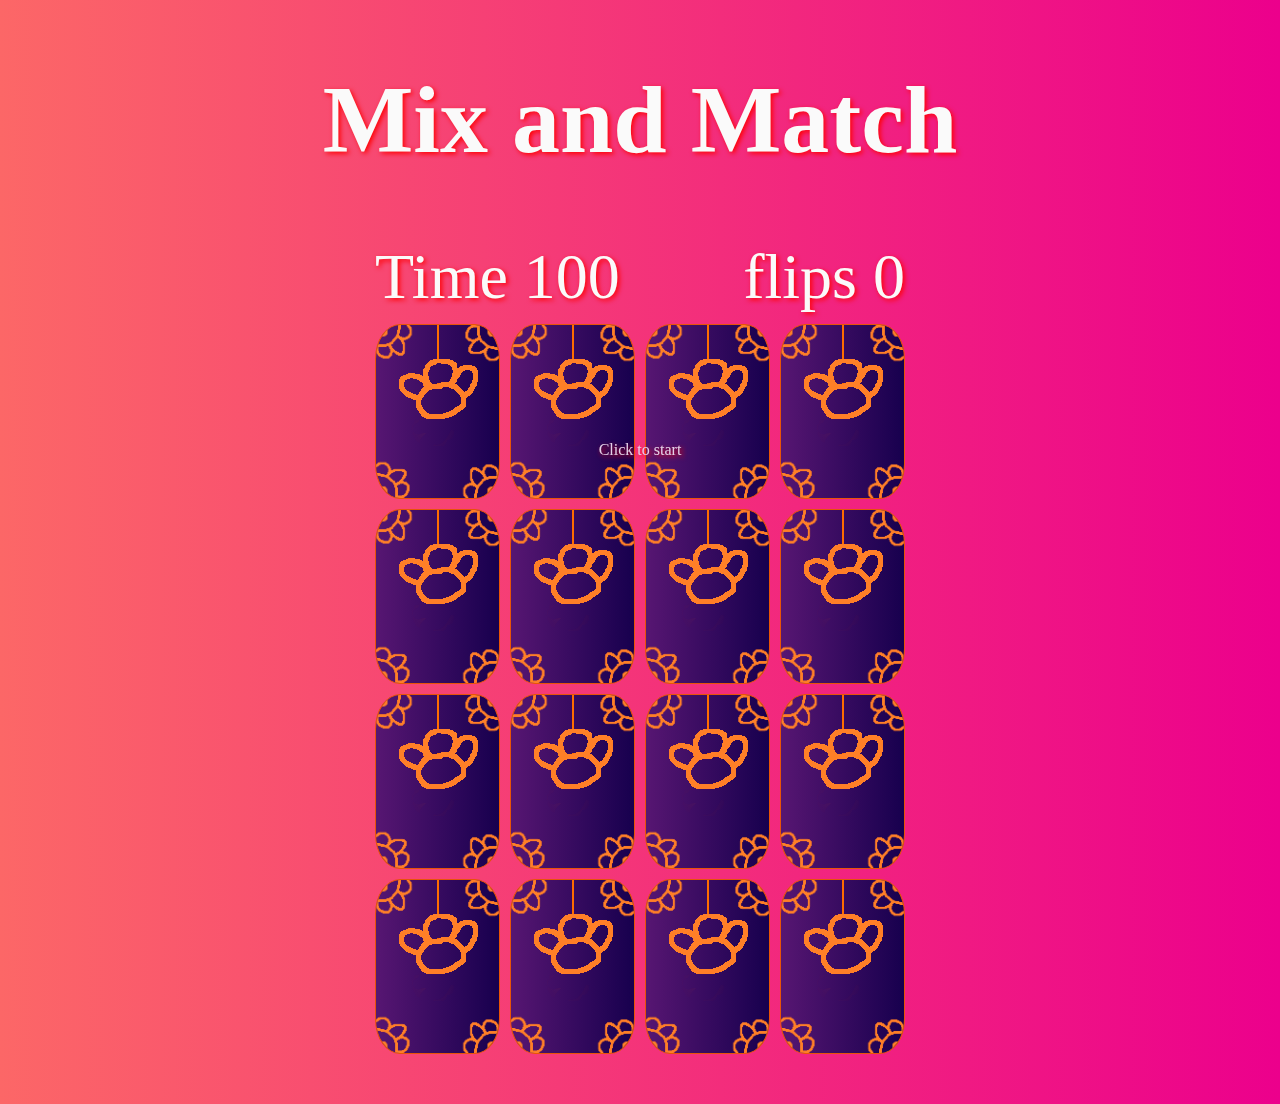
<file: index.html>
<!DOCTYPE html>
<html lang="en">
<head>
    <meta charset="UTF-8">
    <meta name="viewport" content="width=device-width, initial-scale=1.0">
    
    <link rel="stylesheet" href="assets/style.css">
    <script src="assets/js/gamescript.js" async></script> <!--async is there to load javascript at the same time-->
    <title>java game</title>
</head>
<body>
    <section class="overflow">
    <h1 class="title">Mix and Match</h1>
    <div class="overlay-text vis  ">
     Click to start
    </div>
    <div id="game-over-text" class="overlay-text">
     GAME OVER
     <span class="overlay-text-small">Click to restart</span>
    </div>
    <div id="victory-text" class="overlay-text">
     VICTORY
     <span class="overlay-text-small">Click to restart</span>
    </div>
    <div class="game-container">
        <div class="game-info-container">
            <div class="game-info">
                Time <span id="time-remaining">100</span>
            </div>
            <div class="game-info">
                flips <span id="flips">0</span>
            </div>
         </div>
         <div class="card ">
         <!--Classes for back of cards-->
            <div class="card-back card-face">
                <img class="paw paw-top-left" src="assets/img/paw.png" alt="a cobweb top left">
                <img class="paw paw-top-right" src="assets/img/paw.png" alt="a cobweb top right">
                <img class="paw paw-bottom-left" src="assets/img/paw.png" alt="a cobweb bottom left">
                <img class="paw paw-bottom-right" src="assets/img/paw.png" alt="a cobweb bottom right">
                <img class="bearpaw" src="assets/img/bear.png" alt="a bear paw">
            </div>
        <!--Classes for front of cards-->
            <div class="card-front card-face">
                <img class="paw paw-top-left" src="assets/img/paw.png" alt="a cobweb top left">
                <img class="paw paw-top-right" src="assets/img/paw.png" alt="a cobweb top right">
                <img class="paw paw-bottom-left" src="assets/img/paw.png" alt="a cobweb bottom left">
                <img class="paw paw-bottom-right" src="assets/img/paw.png" alt="a cobweb bottom right">
                <img class="card-value" src="assets/img/elephant.png" alt="a cobweb">
            </div>
         </div>
         <div class="card">
         <!--Classes for back of cards-->
            <div class="card-back card-face">
                <img class="paw paw-top-left" src="assets/img/paw.png" alt="a cobweb top left">
                <img class="paw paw-top-right" src="assets/img/paw.png" alt="a cobweb top right">
                <img class="paw paw-bottom-left" src="assets/img/paw.png" alt="a cobweb bottom left">
                <img class="paw paw-bottom-right" src="assets/img/paw.png" alt="a cobweb bottom right">
                <img class="bearpaw" src="assets/img/bear.png" alt="a bear paw">
            </div>
        <!--Classes for front of cards-->
            <div class="card-front card-face">
                <img class="paw paw-top-left" src="assets/img/paw.png" alt="a paw top left">
                <img class="paw paw-top-right" src="assets/img/paw.png" alt="a paw top right">
                <img class="paw paw-bottom-left" src="assets/img/paw.png" alt="a paw bottom left">
                <img class="paw paw-bottom-right" src="assets/img/paw.png" alt="a paw bottom right">
                <img class="card-value" src="assets/img/elephant.png" alt="a paw">
            </div>
         </div><div class="card">
         <!--Classes for back of cards-->
            <div class="card-back card-face">
               <img class="paw paw-top-left" src="assets/img/paw.png" alt="a cobweb top left">
                <img class="paw paw-top-right" src="assets/img/paw.png" alt="a cobweb top right">
                <img class="paw paw-bottom-left" src="assets/img/paw.png" alt="a cobweb bottom left">
                <img class="paw paw-bottom-right" src="assets/img/paw.png" alt="a cobweb bottom right">
                <img class="bearpaw" src="assets/img/bear.png" alt="a bear paw">
            </div>
        <!--Classes for front of cards-->
            <div class="card-front card-face">
                <img class="paw paw-top-left" src="assets/img/paw.png" alt="a paw top left">
                <img class="paw paw-top-right" src="assets/img/paw.png" alt="a paw top right">
                <img class="paw paw-bottom-left" src="assets/img/paw.png" alt="a paw bottom left">
                <img class="paw paw-bottom-right" src="assets/img/paw.png" alt="a paw bottom right">
                <img class="card-value" src="assets/img/Dracula.png" alt="a cobweb">
            </div>
         </div><div class="card">
         <!--Classes for back of cards-->
            <div class="card-back card-face">
               <img class="paw paw-top-left" src="assets/img/paw.png" alt="a cobweb top left">
                <img class="paw paw-top-right" src="assets/img/paw.png" alt="a cobweb top right">
                <img class="paw paw-bottom-left" src="assets/img/paw.png" alt="a cobweb bottom left">
                <img class="paw paw-bottom-right" src="assets/img/paw.png" alt="a cobweb bottom right">
                <img class="bearpaw" src="assets/img/bear.png" alt="a bear paw">
            </div>
        <!--Classes for front of cards-->
            <div class="card-front card-face">
                <img class="paw paw-top-left" src="assets/img/paw.png" alt="a paw top left">
                <img class="paw paw-top-right" src="assets/img/paw.png" alt="a paw top right">
                <img class="paw paw-bottom-left" src="assets/img/paw.png" alt="a paw bottom left">
                <img class="paw paw-bottom-right" src="assets/img/paw.png" alt="a paw bottom right">
                <img class="card-value" src="assets/img/Dracula.png" alt="a cobweb">
            </div>
         </div><div class="card">
         <!--Classes for back of cards-->
            <div class="card-back card-face">
                <img class="paw paw-top-left" src="assets/img/paw.png" alt="a cobweb top left">
                <img class="paw paw-top-right" src="assets/img/paw.png" alt="a cobweb top right">
                <img class="paw paw-bottom-left" src="assets/img/paw.png" alt="a cobweb bottom left">
                <img class="paw paw-bottom-right" src="assets/img/paw.png" alt="a cobweb bottom right">
                <img class="bearpaw" src="assets/img/bear.png" alt="a bear paw">
            </div>
        <!--Classes for front of cards-->
            <div class="card-front card-face">
                 <img class="paw paw-top-left" src="assets/img/paw.png" alt="a paw top left">
                <img class="paw paw-top-right" src="assets/img/paw.png" alt="a paw top right">
                <img class="paw paw-bottom-left" src="assets/img/paw.png" alt="a paw bottom left">
                <img class="paw paw-bottom-right" src="assets/img/paw.png" alt="a paw bottom right">
                <img class="card-value" src="assets/img/Cauldron.png" alt="a cobweb">
            </div>
         </div><div class="card">
         <!--Classes for back of cards-->
            <div class="card-back card-face">
               <img class="paw paw-top-left" src="assets/img/paw.png" alt="a cobweb top left">
                <img class="paw paw-top-right" src="assets/img/paw.png" alt="a cobweb top right">
                <img class="paw paw-bottom-left" src="assets/img/paw.png" alt="a cobweb bottom left">
                <img class="paw paw-bottom-right" src="assets/img/paw.png" alt="a cobweb bottom right">
                <img class="bearpaw" src="assets/img/bear.png" alt="a bear paw">
            </div>
        <!--Classes for front of cards-->
            <div class="card-front card-face">
                <img class="paw paw-top-left" src="assets/img/paw.png" alt="a paw top left">
                <img class="paw paw-top-right" src="assets/img/paw.png" alt="a paw top right">
                <img class="paw paw-bottom-left" src="assets/img/paw.png" alt="a paw bottom left">
                <img class="paw paw-bottom-right" src="assets/img/paw.png" alt="a paw bottom right">
                <img class="card-value" src="assets/img/Cauldron.png" alt="a cobweb">
            </div>
         </div><div class="card">
         <!--Classes for back of cards-->
            <div class="card-back card-face">
               <img class="paw paw-top-left" src="assets/img/paw.png" alt="a cobweb top left">
                <img class="paw paw-top-right" src="assets/img/paw.png" alt="a cobweb top right">
                <img class="paw paw-bottom-left" src="assets/img/paw.png" alt="a cobweb bottom left">
                <img class="paw paw-bottom-right" src="assets/img/paw.png" alt="a cobweb bottom right">
                <img class="bearpaw" src="assets/img/bear.png" alt="a bear paw">
            </div>
        <!--Classes for front of cards-->
            <div class="card-front card-face">
                <img class="paw paw-top-left" src="assets/img/paw.png" alt="a paw top left">
                <img class="paw paw-top-right" src="assets/img/paw.png" alt="a paw top right">
                <img class="paw paw-bottom-left" src="assets/img/paw.png" alt="a paw bottom left">
                <img class="paw paw-bottom-right" src="assets/img/paw.png" alt="a paw bottom right">
                <img class="card-value" src="assets/img/Pumpkin.png" alt="a cobweb">
            </div>
         </div><div class="card">
         <!--Classes for back of cards-->
            <div class="card-back card-face">
               <img class="paw paw-top-left" src="assets/img/paw.png" alt="a cobweb top left">
                <img class="paw paw-top-right" src="assets/img/paw.png" alt="a cobweb top right">
                <img class="paw paw-bottom-left" src="assets/img/paw.png" alt="a cobweb bottom left">
                <img class="paw paw-bottom-right" src="assets/img/paw.png" alt="a cobweb bottom right">
                <img class="bearpaw" src="assets/img/bear.png" alt="a bear paw">
            </div>
        <!--Classes for front of cards-->
            <div class="card-front card-face">
                <img class="paw paw-top-left" src="assets/img/paw.png" alt="a paw top left">
                <img class="paw paw-top-right" src="assets/img/paw.png" alt="a paw top right">
                <img class="paw paw-bottom-left" src="assets/img/paw.png" alt="a paw bottom left">
                <img class="paw paw-bottom-right" src="assets/img/paw.png" alt="a paw bottom right">
                <img class="card-value" src="assets/img/Pumpkin.png" alt="a cobweb">
            </div>
         </div><div class="card">
         <!--Classes for back of cards-->
            <div class="card-back card-face">
               <img class="paw paw-top-left" src="assets/img/paw.png" alt="a cobweb top left">
                <img class="paw paw-top-right" src="assets/img/paw.png" alt="a cobweb top right">
                <img class="paw paw-bottom-left" src="assets/img/paw.png" alt="a cobweb bottom left">
                <img class="paw paw-bottom-right" src="assets/img/paw.png" alt="a cobweb bottom right">
                <img class="bearpaw" src="assets/img/bear.png" alt="a bear paw">
            </div>
        <!--Classes for front of cards-->
            <div class="card-front card-face">
                <img class="paw paw-top-left" src="assets/img/paw.png" alt="a paw top left">
                <img class="paw paw-top-right" src="assets/img/paw.png" alt="a paw top right">
                <img class="paw paw-bottom-left" src="assets/img/paw.png" alt="a paw bottom left">
                <img class="paw paw-bottom-right" src="assets/img/paw.png" alt="a paw bottom right">
                <img class="card-value" src="assets/img/Ghost.png" alt="a cobweb">
            </div>
         </div><div class="card">
         <!--Classes for back of cards-->
            <div class="card-back card-face">
               <img class="paw paw-top-left" src="assets/img/paw.png" alt="a cobweb top left">
                <img class="paw paw-top-right" src="assets/img/paw.png" alt="a cobweb top right">
                <img class="paw paw-bottom-left" src="assets/img/paw.png" alt="a cobweb bottom left">
                <img class="paw paw-bottom-right" src="assets/img/paw.png" alt="a cobweb bottom right">
                <img class="bearpaw" src="assets/img/bear.png" alt="a bear paw">
            </div>
        <!--Classes for front of cards-->
            <div class="card-front card-face">
                <img class="paw paw-top-left" src="assets/img/paw.png" alt="a paw top left">
                <img class="paw paw-top-right" src="assets/img/paw.png" alt="a paw top right">
                <img class="paw paw-bottom-left" src="assets/img/paw.png" alt="a paw bottom left">
                <img class="paw paw-bottom-right" src="assets/img/paw.png" alt="a paw bottom right">
                <img class="card-value" src="assets/img/Ghost.png" alt="a cobweb">
            </div>
         </div><div class="card">
         <!--Classes for back of cards-->
            <div class="card-back card-face">
               <img class="paw paw-top-left" src="assets/img/paw.png" alt="a cobweb top left">
                <img class="paw paw-top-right" src="assets/img/paw.png" alt="a cobweb top right">
                <img class="paw paw-bottom-left" src="assets/img/paw.png" alt="a cobweb bottom left">
                <img class="paw paw-bottom-right" src="assets/img/paw.png" alt="a cobweb bottom right">
                <img class="bearpaw" src="assets/img/bear.png" alt="a bear paw">
            </div>
        <!--Classes for front of cards-->
            <div class="card-front card-face">
                 <img class="paw paw-top-left" src="assets/img/paw.png" alt="a paw top left">
                <img class="paw paw-top-right" src="assets/img/paw.png" alt="a paw top right">
                <img class="paw paw-bottom-left" src="assets/img/paw.png" alt="a paw bottom left">
                <img class="paw paw-bottom-right" src="assets/img/paw.png" alt="a paw bottom right">
                <img class="card-value" src="assets/img/Eye.png" alt="a cobweb">
            </div>
         </div><div class="card">
         <!--Classes for back of cards-->
            <div class="card-back card-face">
               <img class="paw paw-top-left" src="assets/img/paw.png" alt="a cobweb top left">
                <img class="paw paw-top-right" src="assets/img/paw.png" alt="a cobweb top right">
                <img class="paw paw-bottom-left" src="assets/img/paw.png" alt="a cobweb bottom left">
                <img class="paw paw-bottom-right" src="assets/img/paw.png" alt="a cobweb bottom right">
                <img class="bearpaw" src="assets/img/bear.png" alt="a bear paw">
            </div>
        <!--Classes for front of cards-->
            <div class="card-front card-face">
                <img class="paw paw-top-left" src="assets/img/paw.png" alt="a paw top left">
                <img class="paw paw-top-right" src="assets/img/paw.png" alt="a paw top right">
                <img class="paw paw-bottom-left" src="assets/img/paw.png" alt="a paw bottom left">
                <img class="paw paw-bottom-right" src="assets/img/paw.png" alt="a paw bottom right">
                <img class="card-value" src="assets/img/Eye.png" alt="a cobweb">
            </div>
         </div><div class="card">
         <!--Classes for back of cards-->
            <div class="card-back card-face">
               <img class="paw paw-top-left" src="assets/img/paw.png" alt="a cobweb top left">
                <img class="paw paw-top-right" src="assets/img/paw.png" alt="a cobweb top right">
                <img class="paw paw-bottom-left" src="assets/img/paw.png" alt="a cobweb bottom left">
                <img class="paw paw-bottom-right" src="assets/img/paw.png" alt="a cobweb bottom right">
                <img class="bearpaw" src="assets/img/bear.png" alt="a bear paw">
            </div>
        <!--Classes for front of cards-->
            <div class="card-front card-face">
                <img class="paw paw-top-left" src="assets/img/paw.png" alt="a paw top left">
                <img class="paw paw-top-right" src="assets/img/paw.png" alt="a paw top right">
                <img class="paw paw-bottom-left" src="assets/img/paw.png" alt="a paw bottom left">
                <img class="paw paw-bottom-right" src="assets/img/paw.png" alt="a paw bottom right">
                <img class="card-value" src="assets/img/Bat.png" alt="a cobweb">
            </div>
         </div><div class="card">
         <!--Classes for back of cards-->
            <div class="card-back card-face">
               <img class="paw paw-top-left" src="assets/img/paw.png" alt="a cobweb top left">
                <img class="paw paw-top-right" src="assets/img/paw.png" alt="a cobweb top right">
                <img class="paw paw-bottom-left" src="assets/img/paw.png" alt="a cobweb bottom left">
                <img class="paw paw-bottom-right" src="assets/img/paw.png" alt="a cobweb bottom right">
                <img class="bearpaw" src="assets/img/bear.png" alt="a bear paw">
            </div>
        <!--Classes for front of cards-->
            <div class="card-front card-face">
                <img class="paw paw-top-left" src="assets/img/paw.png" alt="a paw top left">
                <img class="paw paw-top-right" src="assets/img/paw.png" alt="a paw top right">
                <img class="paw paw-bottom-left" src="assets/img/paw.png" alt="a paw bottom left">
                <img class="paw paw-bottom-right" src="assets/img/paw.png" alt="a paw bottom right">
                <img class="card-value" src="assets/img/Bones.png" alt="a cobweb">
            </div>
         </div><div class="card">
         <!--Classes for back of cards-->
            <div class="card-back card-face">
                <img class="paw paw-top-left" src="assets/img/paw.png" alt="a cobweb top left">
                <img class="paw paw-top-right" src="assets/img/paw.png" alt="a cobweb top right">
                <img class="paw paw-bottom-left" src="assets/img/paw.png" alt="a cobweb bottom left">
                <img class="paw paw-bottom-right" src="assets/img/paw.png" alt="a cobweb bottom right">
                <img class="bearpaw" src="assets/img/bear.png" alt="a bear paw">
            </div>
        <!--Classes for front of cards-->
            <div class="card-front card-face">
                <img class="paw paw-top-left" src="assets/img/paw.png" alt="a paw top left">
                <img class="paw paw-top-right" src="assets/img/paw.png" alt="a paw top right">
                <img class="paw paw-bottom-left" src="assets/img/paw.png" alt="a paw bottom left">
                <img class="paw paw-bottom-right" src="assets/img/paw.png" alt="a paw bottom right">
                <img class="card-value" src="assets/img/Bones.png" alt="a cobweb">
            </div>
         </div><div class="card">
         <!--Classes for back of cards-->
            <div class="card-back card-face">
               <img class="paw paw-top-left" src="assets/img/paw.png" alt="a cobweb top left">
                <img class="paw paw-top-right" src="assets/img/paw.png" alt="a cobweb top right">
                <img class="paw paw-bottom-left" src="assets/img/paw.png" alt="a cobweb bottom left">
                <img class="paw paw-bottom-right" src="assets/img/paw.png" alt="a cobweb bottom right">
                <img class="bearpaw" src="assets/img/bear.png" alt="a bear paw">
            </div>
        <!--Classes for front of cards-->
            <div class="card-front card-face">
                <img class="paw paw-top-left" src="assets/img/paw.png" alt="a paw top left">
                <img class="paw paw-top-right" src="assets/img/paw.png" alt="a paw top right">
                <img class="paw paw-bottom-left" src="assets/img/paw.png" alt="a paw bottom left">
                <img class="paw paw-bottom-right" src="assets/img/paw.png" alt="a paw bottom right">
                <img class="card-value" src="assets/img/Bat.png" alt="a cobweb">
            </div>
         </div>
        
    </div>
    </section>
</body>
</html>
</file>
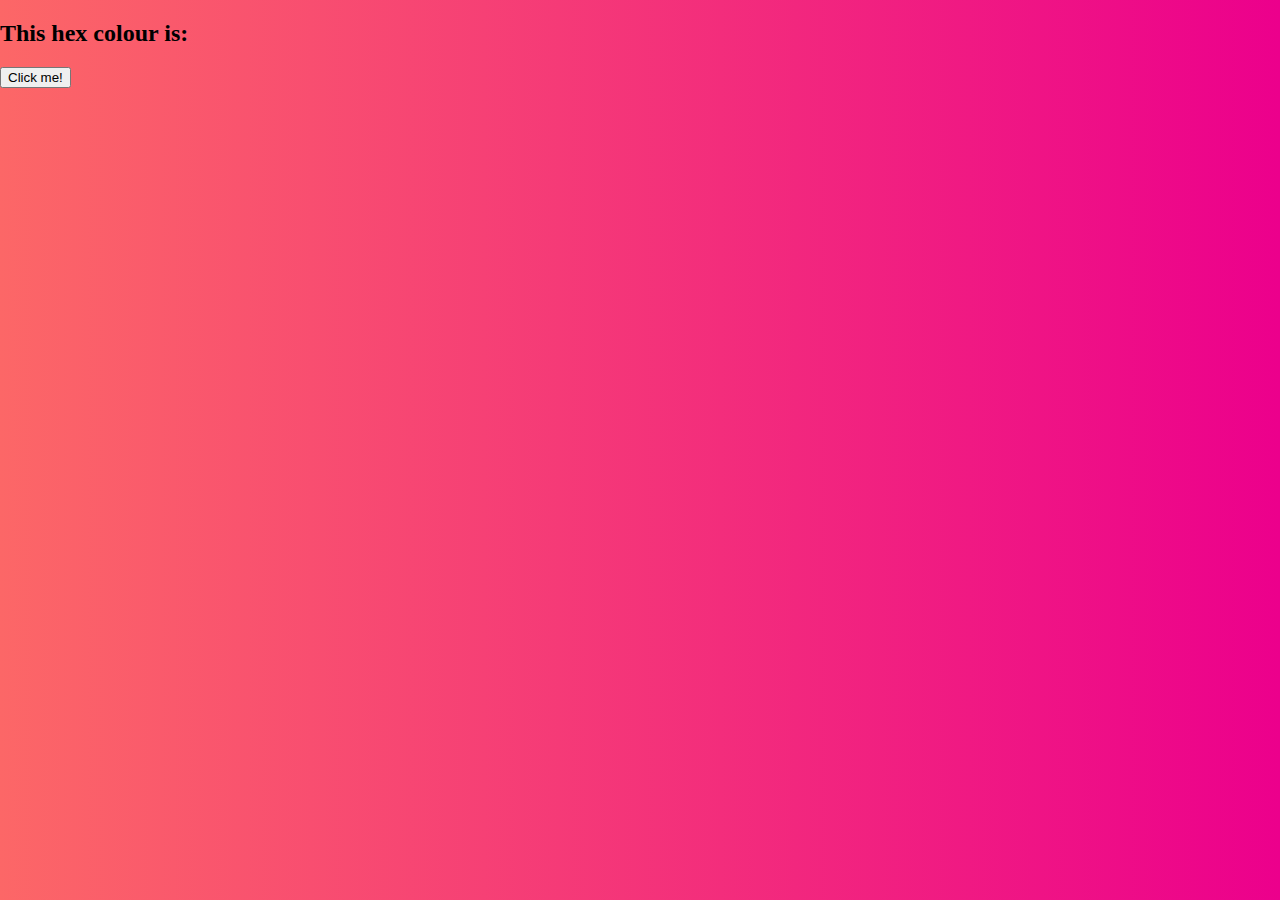
<file: clickme.html>
<!DOCTYPE html>
<html lang="en">
<head>
    <meta charset="UTF-8">
    <meta name="viewport" content="width=device-width, initial-scale=1.0">
    <title>Document</title>
    <link rel="stylesheet" href="assets/style.css" >

</head>
<body>

<div class="container">
    <h2 class="hexColour">This hex colour is: <span class="hex"></span></h2>
    <button class="colour-btn" type="button">Click me!</button>
</div>


<script src="assets/hexName.js" ></script>
</body>
</html>
</file>
<file: assets/style.css>
*{ /*style for boxing the cards */
    box-sizing: border-box;
    
}

html{/* added to help the colour gradient spread out throughout the page */
    min-height: 100vh;
    
}

body{ 
    margin: 0;
    background:linear-gradient(-90deg,#ec008c, #fc6767);
    
    }

    .overflow{
        overflow: hidden;
    }

.title{
    text-align: center;
    font-size: 6em;
    color: #fafafa;
    text-shadow: 2px 2px 5px red;
    }
 .game-info{
     color: #fafafa;
     font-size: 4em;
     text-shadow: 2px 2px 5px red;
}  

.game-info-container{
    grid-column: 1 / -1; /* spaces the cards out */
    display: flex;
    justify-content: space-between;
}

.game-container{ /* repeats the grid after the forth colum to create 4 rows */
    margin: 50px auto;
    display: grid;
    grid-template-columns: repeat(4,auto);
    grid-gap: 10px; 
    justify-content: center;
    perspective: 500px /* in order to make the card appear to flip*/
}

.card{ /* background-color: for cards in order to manipulate the css */
    position: relative; /* makes sure card face will be inside of our card */
    cursor: pointer;
    height: 175px;
    width: 125px;
    
   
}

.card-face{
    position: absolute; /* to over lap on top of each other */
    width: 100%;
    height: 100%;
    align-items: center;
    justify-content: center;
    display: flex;
    overflow: hidden; /*To fix the images breaking the borders of the cardface*/
    backface-visibility: hidden;
    border-radius: 12px ;
    border-width: 1px ;
    border-style: solid;
    transition: transform 500ms ease-in-out; /* this is to slow down the flipping of the card once hovered over*/
    
}

.card.vis .card-back{
 transform: rotateY(-180deg);
 
}
.card.vis .card-front{
 transform: rotateY(0);
 box-shadow: 10px 10px; /*adds a shadow when card is flipped */
}

.card.matched .card-value{
    animation: dance 1s linear infinite 500ms;
}

@keyframes dance{
    0% ,100%{
        transform: rotate(0);
    }
    25%{
        transform: rotate(-30deg);
    }
    75%{
        transform: rotate(30deg);
    }
}

.card-back{
     background:linear-gradient(-90deg,#17004e, #571672); 
    border-color: #e85307;
    border-radius: 20%;
}

.card-front{
     background:linear-gradient(-90deg,#ec008c, #fc6767);
    border-color:#e85307 ;
    transform: rotateY(180deg);
    border-radius: 20%;
}
.card-value {
  position: relative;
  transition: transform 100ms ease-in-out;
  transform: scale(.9);
}
.card-front:hover .card-value{
    transition: transform 100ms ease-in-out;
    transform: scale(.9,1);
}

.overlay-text{
    display: none;
    position: fixed;
    top: 0;
    bottom: 0;
    right: 0;
    left: 0;
    justify-content: center;
    align-items: center;
    z-index: 100;
    color: #e3d0e8;
    text-shadow: 2px 2px 5px red;
}

.overlay-text-small{
    font-size: .3em;
}

.overlay-text.vis{
    display: flex;
    flex-direction:column;
    animation: overlay-grow 500ms forwards;
}

@keyframes overlay-grow{
    from{
        background-color: rgba(0,0,0,0);
        font-size:0;
    }
    to{
        background-color: rgba(0,0,0,0.8);
        font-size: 10em;
    }
}

.paw{
    position: absolute;
    width: 47px;
    height: 47px;
    transition: width 100ms ease-in-out, height 100ms ease-in-out;
}

.card-face:hover .paw{
    width: 52px;
    height: 52px;
}

.paw-top-left{
    transform: rotate(270deg);
    top: 0;
    left: 0;
}
.paw-top-right{
     
    top: 0;
    right: 0;
}
.paw-bottom-left{
    transform: rotate(180deg);
    bottom: 0;
    left: 0;
}
.paw-bottom-right{
    transform: rotate(90deg);
    bottom:0 ;
    right:0 ;
    }

    .bearpaw{
        align-self: flex-start;
        transform: translateY(-10px);
        transition: transform 100ms ease-in-out;
    }

    .card-back:hover .bearpaw{
        transform: translateY(0);
    }

    @media (max-width: 600px){
        .game-container{
            grid-template-columns: repeat(4,auto);
        }
        .game-info-container{
            flex-direction: column;
            align-items: center;
        }
        .card{ 
        position: relative; 
        cursor: pointer;
        height: 125px;
        width: 75px;
    }
    
    
    .paw{
            position: absolute;
            width: 37px;
            height: 37px;
            transition: width 100ms ease-in-out, height 100ms ease-in-out;
        }
        .bearpaw{
                align-self: flex-start;
                height: 70%;
                width: 70%;
                transform: translateY(-10px);
                transition: transform 100ms ease-in-out;
            }
    }

     @media (max-width: 400px){
        .game-container{
            grid-template-columns: repeat(4,auto);
        }
        .game-info-container{
            flex-direction: column;
            align-items: center;
        }
        .card{ 
            position: relative; 
            cursor: pointer;
            height: 100px;
            width: 50px;
        }
        .paw{
            position: absolute;
            width: 27px;
            height: 27px;
            transition: width 100ms ease-in-out, height 100ms ease-in-out;
        }
        
        
    }
</file>
